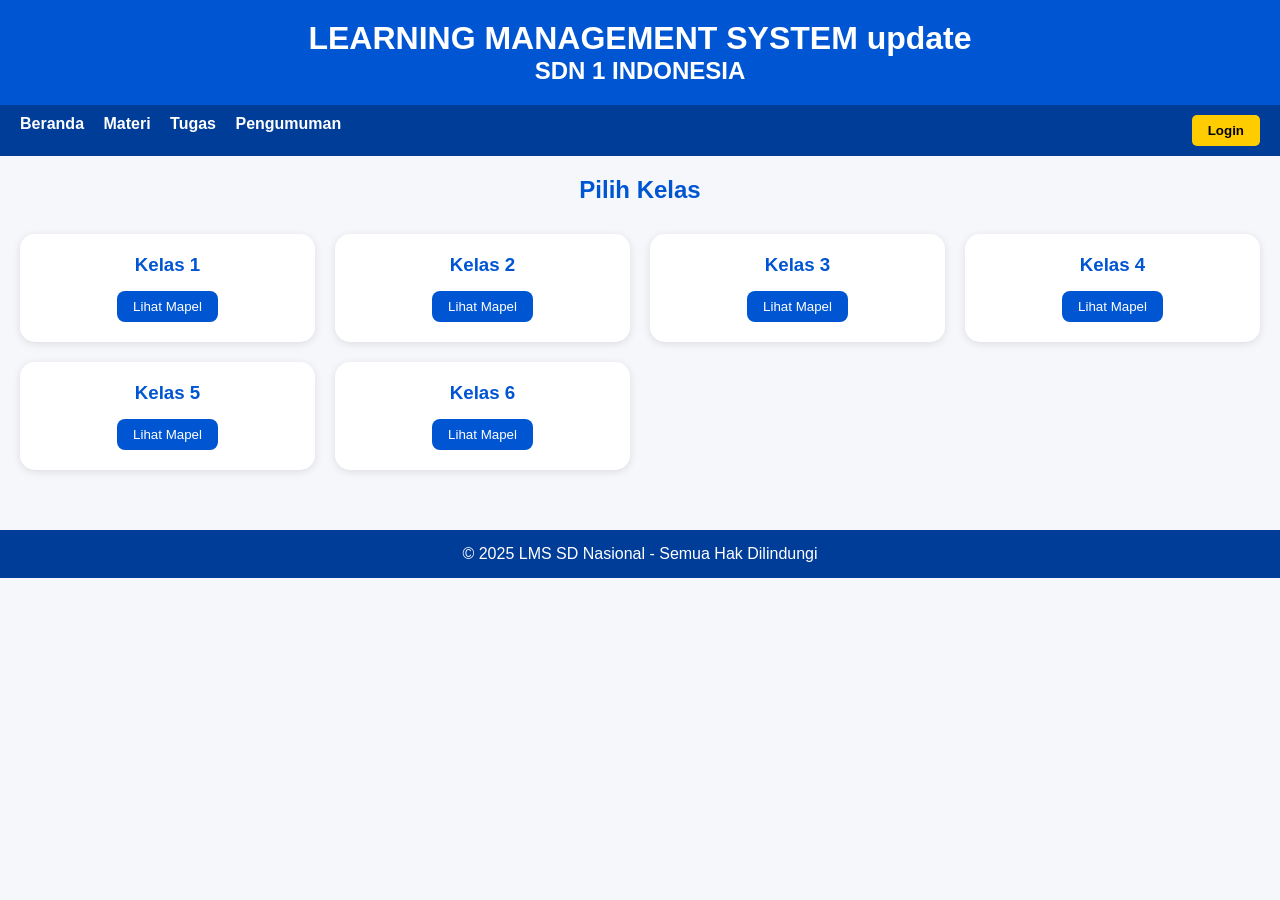
<file: index.html>
<!DOCTYPE html>
<html lang="id">

<head>
  <meta charset="UTF-8">
  <title>LMS SD Nasional</title>
  <link rel="stylesheet" href="style.css">
</head>

<body>
  <header>
    <h1>LEARNING MANAGEMENT SYSTEM update</h1>
    <h2>SDN 1 INDONESIA</h2>
  </header>

  <nav>
    <div class="nav-left">
      <a href="#" onclick="showPage('beranda')">Beranda</a>
      <a href="#" onclick="showKelasList('materi')">Materi</a>
      <a href="#" onclick="showKelasList('tugas')">Tugas</a>
      <a href="#" onclick="showPage('pengumuman')">Pengumuman</a>
    </div>
    <div class="nav-right">
      <span id="userGreeting" style="margin-right:10px; font-weight:bold; color:#0056d2;"></span>
      <button id="authButton" onclick="handleAuth()">Login</button>
    </div>
  </nav>

  <!-- 🏠 BERANDA -->
  <main id="beranda" class="page active">
    <h2 style="color:#0056d2;">Pilih Kelas</h2>
    <div class="kelas-container">
      <div class="kelas-card"><h3>Kelas 1</h3><button onclick="showMapel(1, 'beranda')">Lihat Mapel</button></div>
      <div class="kelas-card"><h3>Kelas 2</h3><button onclick="showMapel(2, 'beranda')">Lihat Mapel</button></div>
      <div class="kelas-card"><h3>Kelas 3</h3><button onclick="showMapel(3, 'beranda')">Lihat Mapel</button></div>
      <div class="kelas-card"><h3>Kelas 4</h3><button onclick="showMapel(4, 'beranda')">Lihat Mapel</button></div>
      <div class="kelas-card"><h3>Kelas 5</h3><button onclick="showMapel(5, 'beranda')">Lihat Mapel</button></div>
      <div class="kelas-card"><h3>Kelas 6</h3><button onclick="showMapel(6, 'beranda')">Lihat Mapel</button></div>
    </div>
    <div id="beranda-content"></div>
  </main>

  <!-- 📚 MATERI -->
  <main id="materi-kelas" class="page">
    <h2 style="color:#0056d2;">Pilih Kelas untuk Materi</h2>
    <div class="kelas-container">
      <div class="kelas-card"><h3>Kelas 1</h3><button onclick="showMapel(1, 'materi')">Lihat Materi</button></div>
      <div class="kelas-card"><h3>Kelas 2</h3><button onclick="showMapel(2, 'materi')">Lihat Materi</button></div>
      <div class="kelas-card"><h3>Kelas 3</h3><button onclick="showMapel(3, 'materi')">Lihat Materi</button></div>
      <div class="kelas-card"><h3>Kelas 4</h3><button onclick="showMapel(4, 'materi')">Lihat Materi</button></div>
      <div class="kelas-card"><h3>Kelas 5</h3><button onclick="showMapel(5, 'materi')">Lihat Materi</button></div>
      <div class="kelas-card"><h3>Kelas 6</h3><button onclick="showMapel(6, 'materi')">Lihat Materi</button></div>
    </div>
  </main>

  <main id="materi" class="page">
    <div id="materi-content"></div>
  </main>

  <!-- 📢 PENGUMUMAN -->
  <main id="pengumuman" class="page">
    <h2>Pengumuman Sekolah</h2>
    <ul style="text-align:left; display:inline-block;">
      <li>📢 Libur Nasional: 10 November (Hari Pahlawan)</li>
      <li>🎓 Acara Perwalian Orang Tua: 15 November di Aula Sekolah</li>
      <li>🏫 Kegiatan Jumat Bersih: Setiap Jumat pukul 07.00</li>
    </ul>
  </main>

  <footer>
    &copy; 2025 LMS SD Nasional - Semua Hak Dilindungi
  </footer>

  <!-- ✅ LOGIN/LOGOUT SCRIPT -->
  <script>
    document.addEventListener("DOMContentLoaded", updateAuthStatus);

    function updateAuthStatus() {
      const isLoggedIn = localStorage.getItem("loggedIn") === "true";
      const username = localStorage.getItem("username");
      const authButton = document.getElementById("authButton");
      const userGreeting = document.getElementById("userGreeting");

      if (isLoggedIn) {
        authButton.textContent = "Logout";
        userGreeting.textContent = `Halo, ${username || "Admin"}!`;
      } else {
        authButton.textContent = "Login";
        userGreeting.textContent = "";
      }
    }

    function handleAuth() {
      const isLoggedIn = localStorage.getItem("loggedIn") === "true";

      if (isLoggedIn) {
        // Logout
        localStorage.removeItem("loggedIn");
        localStorage.removeItem("username");
        alert("Anda telah logout.");
        updateAuthStatus();
      } else {
        // Pergi ke halaman login
        window.location.href = "login.html";
      }
    }

    // Fungsi ini hanya dipakai oleh login.html
    function validateLogin() {
      const user = document.getElementById("username").value.trim();
      const pass = document.getElementById("password").value.trim();

      if (user === "admin" && pass === "1234") {
        alert("Login berhasil!");
        localStorage.setItem("loggedIn", "true");
        localStorage.setItem("username", user);
        window.location.href = "index.html";
      } else {
        alert("Nama pengguna atau kata sandi salah.");
      }

      return false;
    }
  </script>

  <script src="main.js"></script>
</body>
</html>
</file>
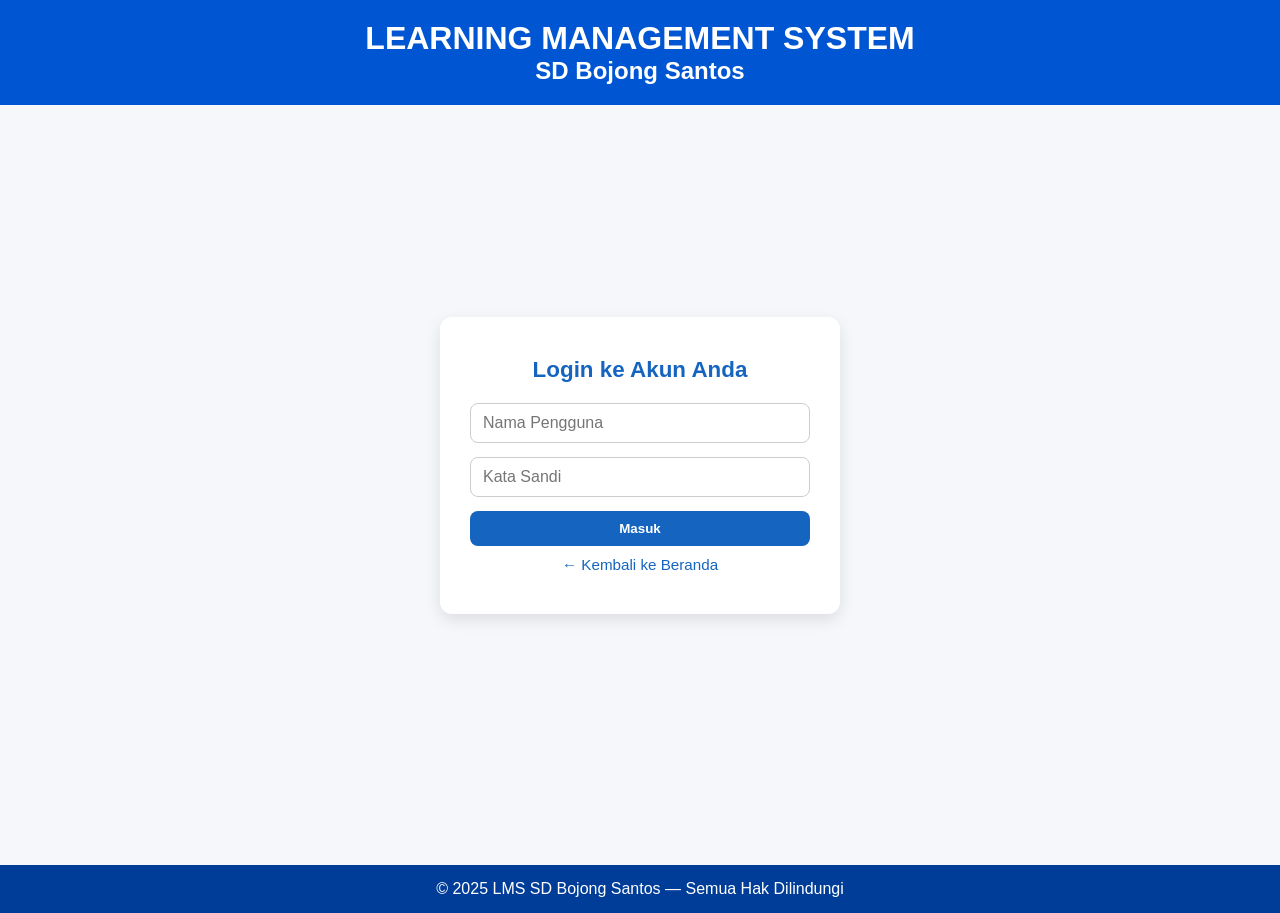
<file: login.html>
<!DOCTYPE html>
<html lang="id">

<head>
    <meta charset="UTF-8">
    <meta name="viewport" content="width=device-width, initial-scale=1.0">
    <title>Login - LMS SD Bojong Santos</title>
    <link rel="stylesheet" href="style.css">
</head>

<body>
    <div class="container">

        <!-- Header -->
        <header>
            <h1>LEARNING MANAGEMENT SYSTEM</h1>
            <h2>SD Bojong Santos</h2>
        </header>

        <!-- Konten Login -->
        <div class="login-container">
            <form class="login-box" onsubmit="return validateLogin()">
                <h2>Login ke Akun Anda</h2>
                <input type="text" id="username" placeholder="Nama Pengguna" required>
                <input type="password" id="password" placeholder="Kata Sandi" required>
                <button type="submit">Masuk</button>
                <a href="index.html" class="back">← Kembali ke Beranda</a>
            </form>
        </div>

        <!-- Footer -->
        <footer>
            &copy; 2025 LMS SD Bojong Santos — Semua Hak Dilindungi
        </footer>

    </div>

    <script>
        // 🔹 Daftar akun yang diizinkan login
        const accounts = [
            { username: "admin", password: "1234" },
            { username: "guru", password: "5678" },
            { username: "siswa1", password: "abcd" },
            { username: "siswa2", password: "efgh" }
        ];

        // 🔹 Fungsi untuk validasi login
        function validateLogin() {
            const user = document.getElementById("username").value.trim();
            const pass = document.getElementById("password").value.trim();

            // Cek apakah ada akun yang cocok
            const found = accounts.find(acc => acc.username === user && acc.password === pass);

            if (found) {
                alert("Login berhasil! Selamat datang, " + user + "!");
                localStorage.setItem("loggedIn", "true");
                localStorage.setItem("username", user);
                window.location.href = "index.html"; // pindah ke halaman utama
            } else {
                alert("Nama pengguna atau kata sandi salah.");
            }

            return false; // mencegah reload halaman
        }

        // 🔹 Jika sudah login, langsung arahkan ke index agar tidak login lagi
        document.addEventListener("DOMContentLoaded", () => {
            if (localStorage.getItem("loggedIn") === "true") {
                window.location.href = "index.html";
            }
        });
    </script>

</body>

</html>
</file>
<file: style.css>
/* --- Variabel warna dan reset sederhana --- */

:root {
  --bg-left: #e3f2fd;
  --bg-right: #ffffff;
  --primary: #1565c0;
  /* biru elegan untuk header */
  --nav-bg: #f8f9fa;
  --accent: #ffb300;
  /* tombol login kuning lembut */
  --notif-bg: #fff8e1;
  --notif-ink: #795548;
  --footer-bg: #0d47a1;
  --text-dark: #212121;
  --max-width: 1100px;
  --radius: 8px;
  --gap: 16px;
}

* {
  box-sizing: border-box;
  margin: 0;
  padding: 0;
}

.login-container {
  display: flex;
  justify-content: center;
  align-items: center;
  height: 80vh;
}

.login-box {
  background: #fff;
  padding: 40px 30px;
  border-radius: 12px;
  box-shadow: 0 6px 16px rgba(0, 0, 0, 0.1);
  width: 100%;
  max-width: 400px;
  text-align: center;
}

.login-box h2 {
  color: var(--primary);
  margin-bottom: 20px;
  font-size: 1.4rem;
}

.login-box input {
  width: 100%;
  padding: 10px 12px;
  margin-bottom: 14px;
  border-radius: 8px;
  border: 1px solid #ccc;
  font-size: 1rem;
  outline: none;
  transition: border 0.2s;
}

.login-box input:focus {
  border-color: var(--primary);
}

.login-box button {
  width: 100%;
  background: var(--primary);
  color: #fff;
  border: none;
  padding: 10px;
  border-radius: 8px;
  font-weight: bold;
  cursor: pointer;
  transition: 0.2s;
}

.login-box button:hover {
  background: #0d47a1;
}

.login-box .back {
  display: inline-block;
  margin-top: 10px;
  color: var(--primary);
  text-decoration: none;
  font-size: 0.95rem;
}

.login-box .back:hover {
  text-decoration: underline;
}

/* Style Index.hmtl */
body {
  font-family: 'Poppins', sans-serif;
  margin: 0;
  background: #f5f7fb;
  color: #333;
}

header {
  text-align: center;
  padding: 20px;
  background: #0056d2;
  color: white;
}

nav {
  display: flex;
  justify-content: space-between;
  background: #003d99;
  padding: 10px 20px;
}

nav a {
  color: white;
  margin-right: 15px;
  text-decoration: none;
  font-weight: 600;
}

nav a:hover {
  color: yellow;
}

nav .nav-right button {
  background: #ffcc00;
  border: none;
  padding: 8px 16px;
  border-radius: 5px;
  cursor: pointer;
  font-weight: bold;
}

.page {
  display: none;
  padding: 20px;
  text-align: center;
}

.active {
  display: block;
}

.kelas-container {
  display: grid;
  grid-template-columns: repeat(auto-fit, minmax(250px, 1fr));
  gap: 20px;
  margin-top: 30px;
}

.kelas-card {
  background: white;
  border-radius: 15px;
  box-shadow: 0 2px 8px rgba(0, 0, 0, 0.1);
  padding: 20px;
  text-align: center;
  transition: 0.3s;
}

.kelas-card:hover {
  transform: scale(1.05);
}

.kelas-card h3 {
  margin: 0;
  color: #0056d2;
}

.kelas-card button {
  margin-top: 15px;
  padding: 8px 16px;
  background: #0056d2;
  color: white;
  border: none;
  border-radius: 8px;
  cursor: pointer;
}

.kelas-card button:hover {
  background: #003d99;
}

.course-card {
  display: flex;
  align-items: center;
  background: white;
  border-radius: 15px;
  box-shadow: 0 2px 8px rgba(0, 0, 0, 0.1);
  margin-bottom: 15px;
  overflow: hidden;
}

.course-image {
  width: 150px;
  height: 100px;
  display: flex;
  justify-content: center;
  align-items: center;
  font-weight: bold;
  color: #555;
}

.course-info {
  flex: 1;
  padding: 10px 20px;
  text-align: left;
}

.course-title {
  font-weight: bold;
}

.progress-bar {
  background: #eee;
  border-radius: 10px;
  height: 6px;
  margin-top: 8px;
}

.progress {
  background: #0056d2;
  height: 6px;
  border-radius: 10px;
}

.view-btn {
  background: #0056d2;
  color: white;
  border: none;
  border-radius: 8px;
  padding: 8px 16px;
  margin-right: 15px;
  cursor: pointer;
}

.view-btn:hover {
  background: #003d99;
}

footer {
  text-align: center;
  background: #003d99;
  color: white;
  padding: 15px;
  margin-top: 40px;
}
/* End Style Index */
</file>
